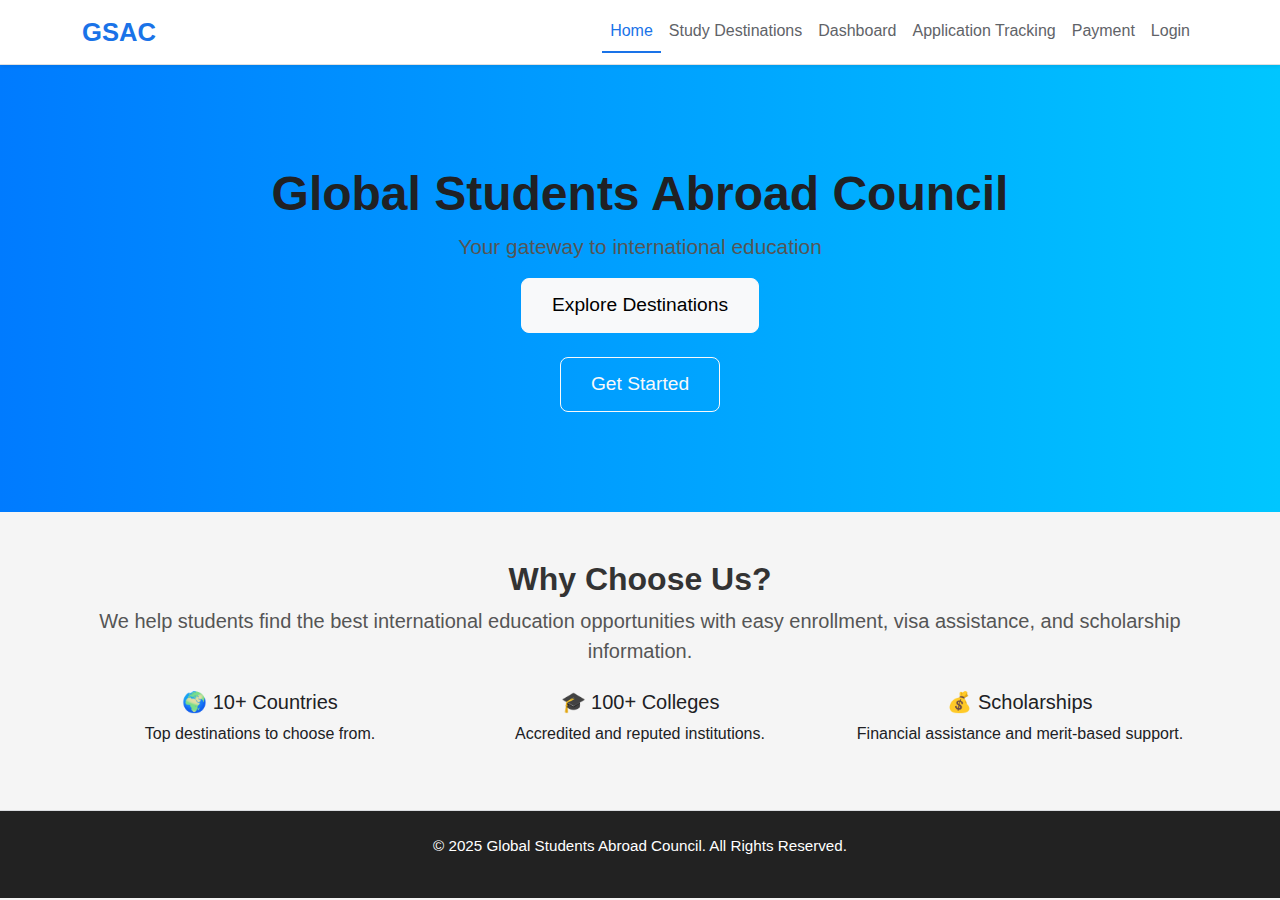
<file: index.html>
<!DOCTYPE html>
<html lang="en" style="scroll-behavior: smooth;">
<head>
    <meta charset="UTF-8">
    <meta name="viewport" content="width=device-width, initial-scale=1.0">
    <title>Home | GSAC</title>
    <link href="https://cdn.jsdelivr.net/npm/bootstrap@5.3.0/dist/css/bootstrap.min.css" rel="stylesheet">
    <link href="https://fonts.googleapis.com/css2?family=Roboto:wght@400;500;700&display=swap" rel="stylesheet" />

  <link href="https://cdn.jsdelivr.net/npm/bootstrap@5.3.0/dist/css/bootstrap.min.css" rel="stylesheet" />

  <link rel="stylesheet" href="styles.css" />
    <link rel="stylesheet" href="styles.css">
    <style>
        body {
            font-family: 'Segoe UI', sans-serif;
        }

        .hero {
            background: linear-gradient(to right, #007bff, #00c6ff);
            color: white;
            padding: 100px 20px;
        }

        .hero h1 {
            font-weight: 700;
            font-size: 3rem;
        }

        .hero p {
            font-size: 1.3rem;
        }

        .section-title {
            font-weight: 600;
            color: #333;
        }

        .lead {
            color: #555;
        }

        .btn-lg {
            padding: 12px 30px;
            font-size: 1.2rem;
        }

        footer {
            background: #222;
        }
    </style>
</head>
<body>

    <!-- Navbar -->
    <nav class="navbar navbar-expand-lg navbar-dark bg-primary sticky-top shadow-sm">
        <div class="container">
            <a class="navbar-brand fw-bold" href="index.html">GSAC</a>
            <button class="navbar-toggler" type="button" data-bs-toggle="collapse" data-bs-target="#navbarNav">
                <span class="navbar-toggler-icon"></span>
            </button>
            <div class="collapse navbar-collapse" id="navbarNav">
                <ul class="navbar-nav ms-auto">
                    <li class="nav-item"><a class="nav-link active" href="index.html">Home</a></li>
                    <li class="nav-item"><a class="nav-link" href="destination.html">Study Destinations</a></li>
                    <li class="nav-item"><a class="nav-link" href="dashboard.html">Dashboard</a></li>
                    <li class="nav-item"><a class="nav-link" href="tracking.html">Application Tracking</a></li>
                    <li class="nav-item"><a class="nav-link" href="payment.html">Payment</a></li>
                    <li class="nav-item"><a class="nav-link" href="login.html">Login</a></li>
                </ul>
            </div>
        </div>
    </nav>

    <!-- Hero Section -->
    <header class="hero text-center">
        <div class="container">
            <h1 class="display-4">Global Students Abroad Council</h1>
            <p class="lead">Your gateway to international education</p>
            <a href="destination.html" class="btn btn-light btn-lg">Explore Destinations</a>
            <br><br>
            <a href="student_details.html" class="btn btn-outline-light btn-lg">Get Started</a>
        </div>
    </header>

    <!-- Why Choose Us -->
    <section class="container mt-5 text-center">
        <h2 class="section-title">Why Choose Us?</h2>
        <p class="lead">We help students find the best international education opportunities with easy enrollment, visa assistance, and scholarship information.</p>
        <div class="row mt-4">
            <div class="col-md-4">
                <h5>🌍 10+ Countries</h5>
                <p>Top destinations to choose from.</p>
            </div>
            <div class="col-md-4">
                <h5>🎓 100+ Colleges</h5>
                <p>Accredited and reputed institutions.</p>
            </div>
            <div class="col-md-4">
                <h5>💰 Scholarships</h5>
                <p>Financial assistance and merit-based support.</p>
            </div>
        </div>
    </section>

    <!-- Footer -->
    <footer class="text-white text-center py-4 mt-5">
        <p>&copy; 2025 Global Students Abroad Council. All Rights Reserved.</p>
    </footer>

    <!-- Bootstrap Script -->
    <script src="https://cdn.jsdelivr.net/npm/bootstrap@5.3.0/dist/js/bootstrap.bundle.min.js"></script>

</body>
</html>
</file>
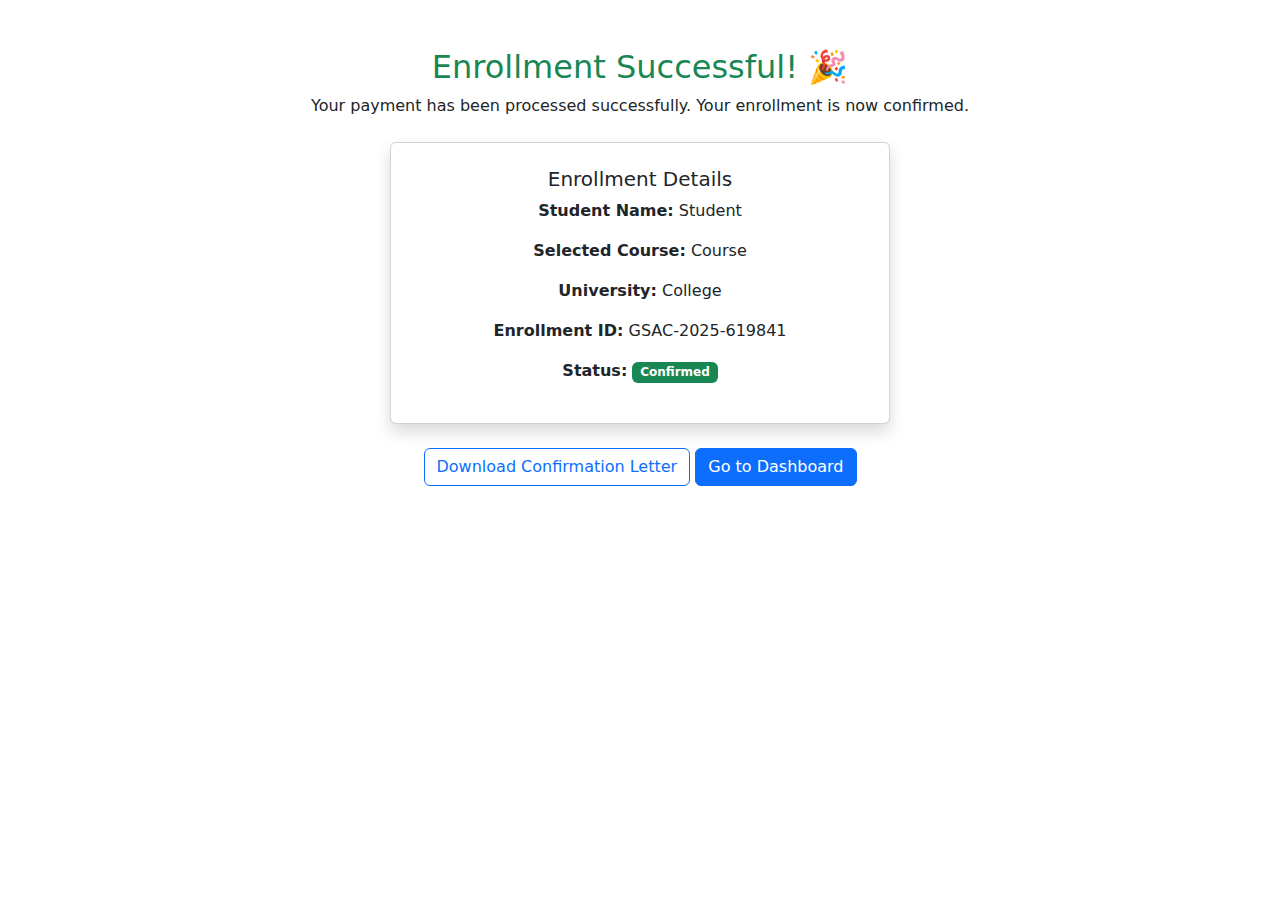
<file: confirmation.html>
<!DOCTYPE html>
<html lang="en">
<head>
    <meta charset="UTF-8">
    <meta name="viewport" content="width=device-width, initial-scale=1.0">
    <title>Enrollment Confirmation | GSAC</title>
    <link href="https://cdn.jsdelivr.net/npm/bootstrap@5.3.0/dist/css/bootstrap.min.css" rel="stylesheet">
    <script>
        // Load data from query parameters or localStorage
        function getQueryParam(param) {
            const urlParams = new URLSearchParams(window.location.search);
            return urlParams.get(param);
        }

        const studentName = localStorage.getItem("studentName") || "Student";
        const selectedCourse = getQueryParam("course") || "Course";
        const selectedCollege = getQueryParam("college") || "College";
        const enrollmentID = "GSAC-2025-" + Math.floor(100000 + Math.random() * 900000);

        // Insert dynamic data into the page
        document.addEventListener("DOMContentLoaded", function () {
            document.getElementById("studentName").innerText = studentName;
            document.getElementById("course").innerText = selectedCourse;
            document.getElementById("college").innerText = selectedCollege;
            document.getElementById("enrollmentId").innerText = enrollmentID;
        });

        function downloadPDF() {
            const studentData = {
                student_name: studentName,
                course: selectedCourse,
                university: selectedCollege,
                enrollment_id: enrollmentID
            };

            fetch("/download_confirmation", {
                method: "POST",
                headers: { "Content-Type": "application/json" },
                body: JSON.stringify(studentData)
            })
            .then(response => response.blob())
            .then(blob => {
                const link = document.createElement("a");
                link.href = URL.createObjectURL(blob);
                link.download = "Enrollment_Confirmation.pdf";
                link.click();
            })
            .catch(error => console.error("Error:", error));
        }
    </script>
</head>
<body>
    <div class="container text-center mt-5">
        <h2 class="text-success">Enrollment Successful! 🎉</h2>
        <p>Your payment has been processed successfully. Your enrollment is now confirmed.</p>

        <div class="card mx-auto shadow p-4 mt-4" style="max-width: 500px;">
            <h5>Enrollment Details</h5>
            <p><strong>Student Name:</strong> <span id="studentName"></span></p>
            <p><strong>Selected Course:</strong> <span id="course"></span></p>
            <p><strong>University:</strong> <span id="college"></span></p>
            <p><strong>Enrollment ID:</strong> <span id="enrollmentId"></span></p>
            <p><strong>Status:</strong> <span class="badge bg-success">Confirmed</span></p>
        </div>

        <div class="mt-4">
            <button onclick="downloadPDF()" class="btn btn-outline-primary">Download Confirmation Letter</button>
            <a href="dashboard.html" class="btn btn-primary">Go to Dashboard</a>
        </div>
    </div>
</body>
</html>
</file>
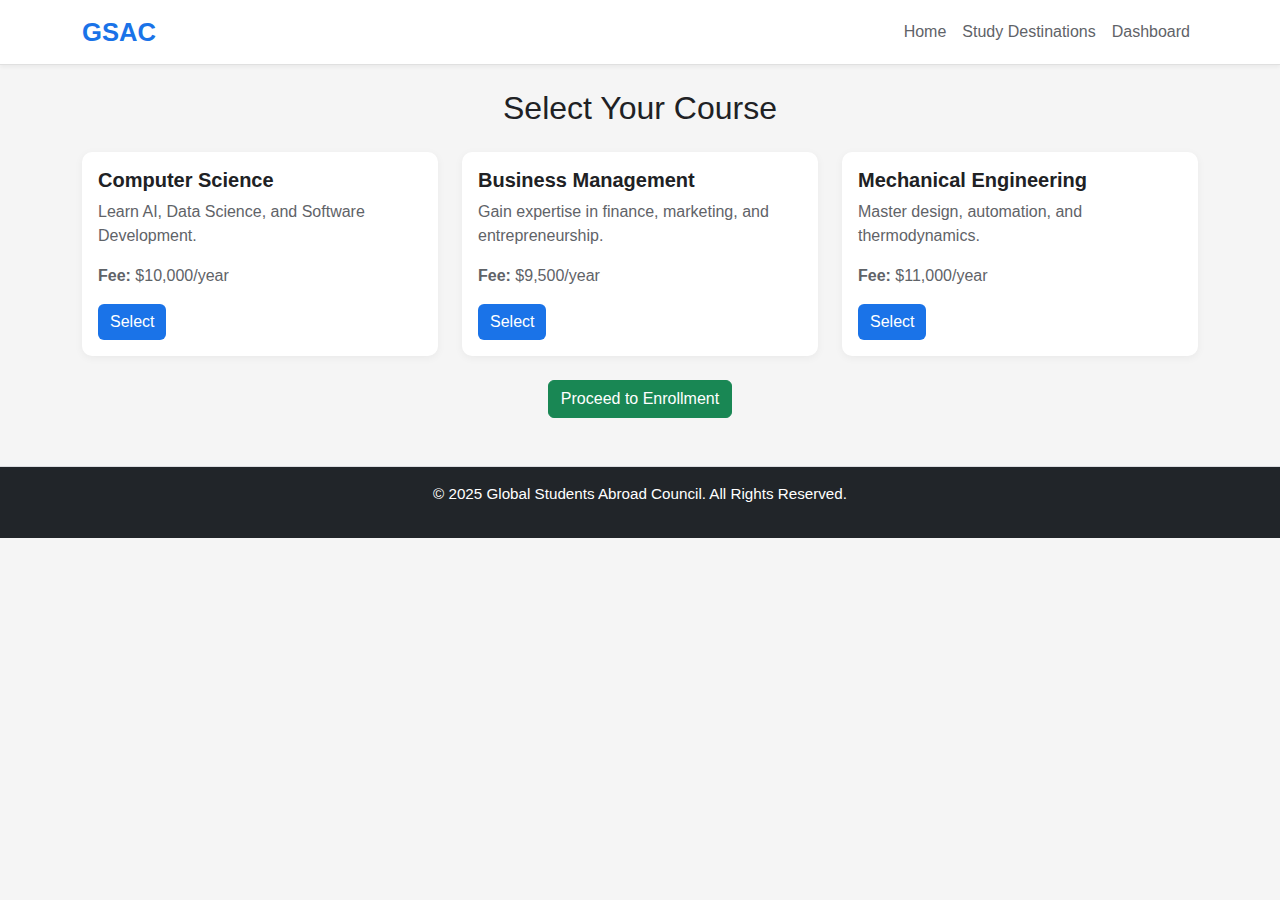
<file: course_selection.html>
<!DOCTYPE html>
<html lang="en">
<head>
    <meta charset="UTF-8">
    <meta name="viewport" content="width=device-width, initial-scale=1.0">
    <title>Course Selection | GSAC</title>
    <link href="https://cdn.jsdelivr.net/npm/bootstrap@5.3.0/dist/css/bootstrap.min.css" rel="stylesheet">
    <link rel="stylesheet" href="styles.css">
</head>
<body>
    <nav class="navbar navbar-expand-lg navbar-dark bg-primary">
        <div class="container">
            <a class="navbar-brand" href="index.html">GSAC</a>
            <button class="navbar-toggler" type="button" data-bs-toggle="collapse" data-bs-target="#navbarNav">
                <span class="navbar-toggler-icon"></span>
            </button>
            <div class="collapse navbar-collapse" id="navbarNav">
                <ul class="navbar-nav ms-auto">
                    <li class="nav-item"><a class="nav-link" href="index.html">Home</a></li>
                    <li class="nav-item"><a class="nav-link" href="destination.html">Study Destinations</a></li>
                    <li class="nav-item"><a class="nav-link" href="dashboard.html">Dashboard</a></li>
                </ul>
            </div>
        </div>
    </nav>

    <div class="container mt-4">
        <h5 id="welcomeMsg" class="text-end text-muted"></h5>
    </div>

    <div class="container mt-3">
        <h2 class="text-center">Select Your Course</h2>
        <div class="row mt-4">
            <div class="col-md-4">
                <div class="card">
                    <div class="card-body">
                        <h5 class="card-title">Computer Science</h5>
                        <p class="card-text">Learn AI, Data Science, and Software Development.</p>
                        <p><strong>Fee:</strong> $10,000/year</p>
                        <button class="btn btn-primary select-course" data-course="Computer Science">Select</button>
                    </div>
                </div>
            </div>
            <div class="col-md-4">
                <div class="card">
                    <div class="card-body">
                        <h5 class="card-title">Business Management</h5>
                        <p class="card-text">Gain expertise in finance, marketing, and entrepreneurship.</p>
                        <p><strong>Fee:</strong> $9,500/year</p>
                        <button class="btn btn-primary select-course" data-course="Business Management">Select</button>
                    </div>
                </div>
            </div>
            <div class="col-md-4">
                <div class="card">
                    <div class="card-body">
                        <h5 class="card-title">Mechanical Engineering</h5>
                        <p class="card-text">Master design, automation, and thermodynamics.</p>
                        <p><strong>Fee:</strong> $11,000/year</p>
                        <button class="btn btn-primary select-course" data-course="Mechanical Engineering">Select</button>
                    </div>
                </div>
            </div>
        </div>

        <div class="text-center mt-4">
            <a href="enrollment.html" class="btn btn-success">Proceed to Enrollment</a>
        </div>
    </div>

    <footer class="bg-dark text-white text-center py-3 mt-5">
        <p>&copy; 2025 Global Students Abroad Council. All Rights Reserved.</p>
    </footer>

    <script>
        // Show student name
        const studentName = localStorage.getItem("studentName");
        if (studentName) {
            document.getElementById("welcomeMsg").innerText = "Welcome, " + studentName + "!";
        }

        // Course selection handler
        document.querySelectorAll(".select-course").forEach(button => {
            button.addEventListener("click", function () {
                const selectedCourse = this.getAttribute("data-course");
                localStorage.setItem("selectedCourse", selectedCourse);
                alert("You have selected: " + selectedCourse);
            });
        });
    </script>

    <script src="https://cdn.jsdelivr.net/npm/bootstrap@5.3.0/dist/js/bootstrap.bundle.min.js"></script>
</body>
</html>
</file>
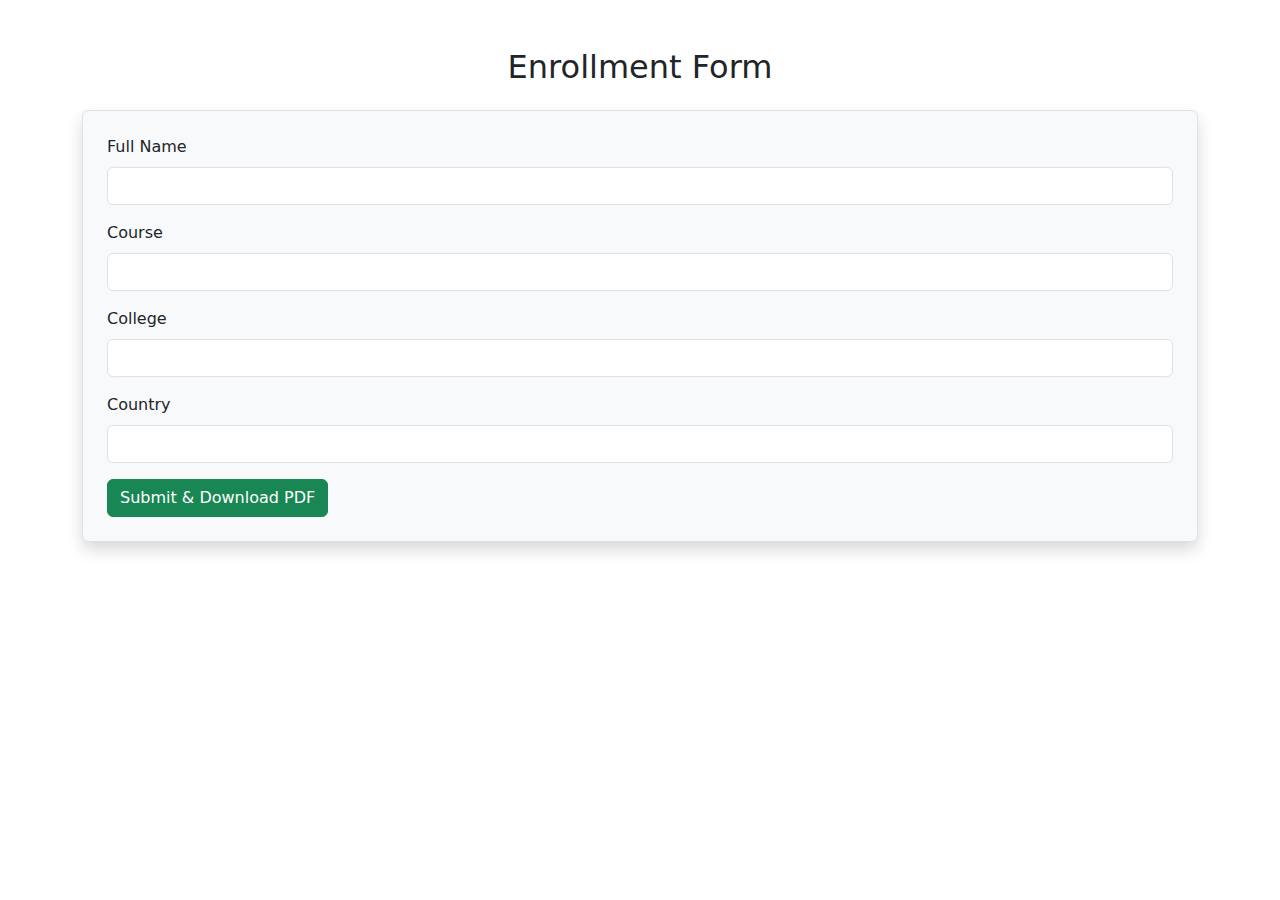
<file: enroll.html>
<!DOCTYPE html>
<html lang="en">
<head>
  <meta charset="UTF-8">
  <title>Enroll | GSAC</title>
  <link href="https://cdn.jsdelivr.net/npm/bootstrap@5.3.0/dist/css/bootstrap.min.css" rel="stylesheet">
</head>
<body>
  <div class="container mt-5">
    <h2 class="text-center mb-4">Enrollment Form</h2>
    <form id="enrollForm" class="p-4 border shadow rounded bg-light">
      <div class="mb-3">
        <label for="name" class="form-label">Full Name</label>
        <input type="text" class="form-control" name="name" required>
      </div>
      <div class="mb-3">
        <label for="course" class="form-label">Course</label>
        <input type="text" class="form-control" name="course" required>
      </div>
      <div class="mb-3">
        <label for="college" class="form-label">College</label>
        <input type="text" class="form-control" name="college" required>
      </div>
      <div class="mb-3">
        <label for="country" class="form-label">Country</label>
        <input type="text" class="form-control" name="country" required>
      </div>
      <button type="submit" class="btn btn-success">Submit & Download PDF</button>
    </form>
  </div>

  <script>
    document.getElementById("enrollForm").addEventListener("submit", function (e) {
      e.preventDefault();
      const formData = new FormData(this);

      fetch("http://localhost:5000/enroll", {
        method: "POST",
        headers: { "Content-Type": "application/json" },
        body: JSON.stringify({
          name: formData.get("name"),
          course: formData.get("course"),
          college: formData.get("college"),
          country: formData.get("country")
        })
      })
      .then(res => {
        if (!res.ok) throw new Error("Failed to enroll");
        return res.blob();
      })
      .then(blob => {
        const url = window.URL.createObjectURL(blob);
        const a = document.createElement("a");
        a.href = url;
        a.download = "Enrollment_Confirmation.pdf";
        document.body.appendChild(a);
        a.click();
        a.remove();
      })
      .catch(err => {
        alert("Something went wrong. Please try again.");
        console.error(err);
      });
    });
  </script>
</body>
</html>
</file>
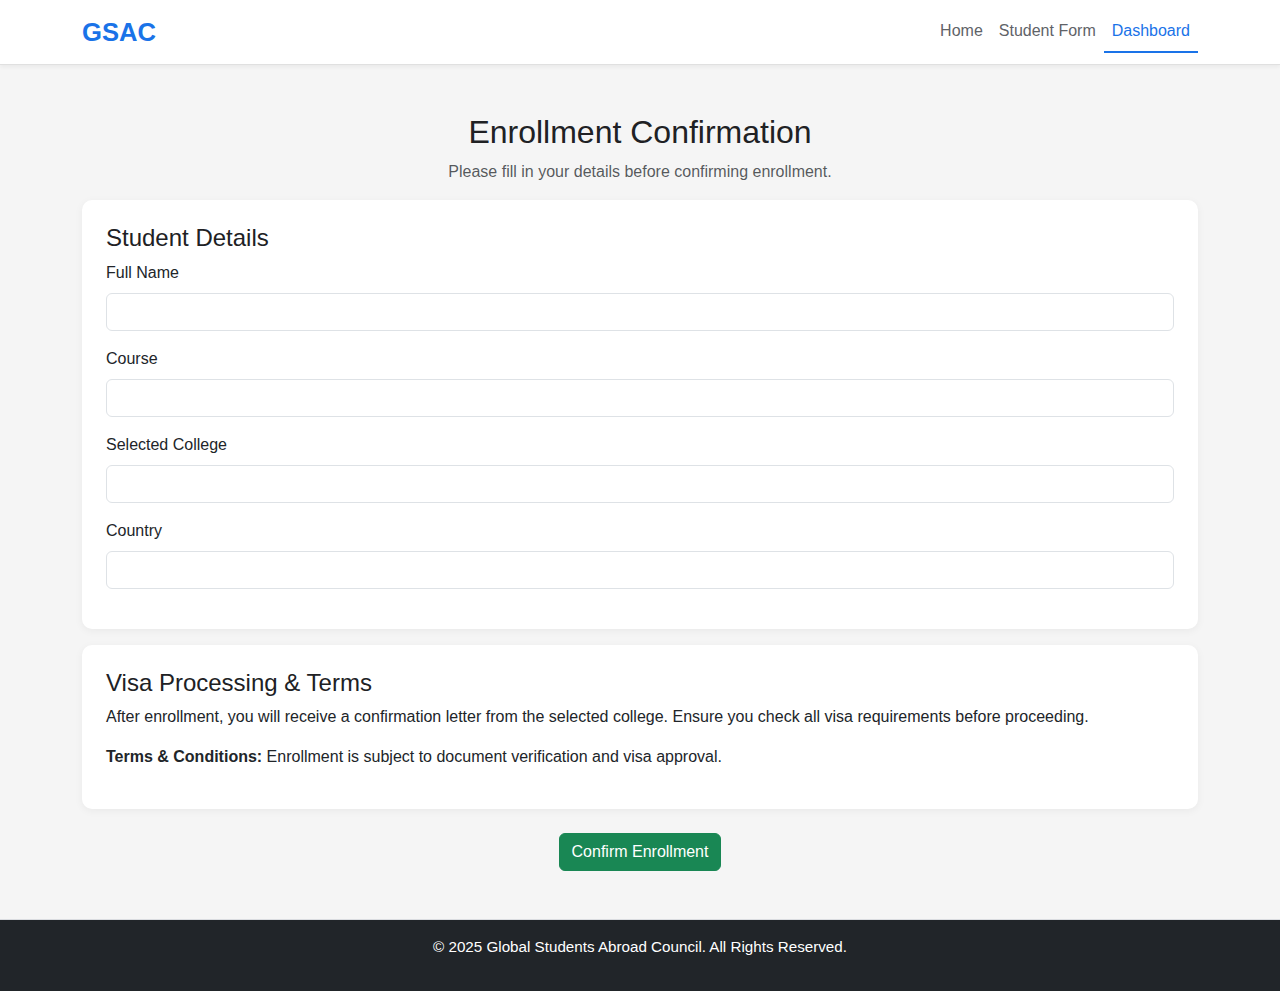
<file: enrollment.html>
<!DOCTYPE html>
<html lang="en">
<head>
  <meta charset="UTF-8" />
  <meta name="viewport" content="width=device-width, initial-scale=1.0"/>
  <title>Enrollment | GSAC</title>
  <link href="https://cdn.jsdelivr.net/npm/bootstrap@5.3.0/dist/css/bootstrap.min.css" rel="stylesheet"/>
  <link rel="stylesheet" href="styles.css"/>
</head>
<body>
  <!-- Navbar -->
  <nav class="navbar navbar-expand-lg navbar-dark bg-primary">
    <div class="container">
      <a class="navbar-brand" href="index.html">GSAC</a>
      <button class="navbar-toggler" type="button" data-bs-toggle="collapse" data-bs-target="#navbarNav">
        <span class="navbar-toggler-icon"></span>
      </button>
      <div class="collapse navbar-collapse" id="navbarNav">
        <ul class="navbar-nav ms-auto">
          <li class="nav-item"><a class="nav-link" href="index.html">Home</a></li>
          <li class="nav-item"><a class="nav-link" href="student_details.html">Student Form</a></li>
          <li class="nav-item"><a class="nav-link active" href="dashboard.html">Dashboard</a></li>
        </ul>
      </div>
    </div>
  </nav>

  <!-- Enrollment Form -->
  <div class="container mt-5">
    <h2 class="text-center">Enrollment Confirmation</h2>
    <p class="text-center text-muted">Please fill in your details before confirming enrollment.</p>

    <form id="enrollmentForm">
      <div class="card p-4">
        <h4>Student Details</h4>
        <div class="mb-3">
          <label for="name" class="form-label">Full Name</label>
          <input type="text" class="form-control" id="name" required>
        </div>
        <div class="mb-3">
          <label for="course" class="form-label">Course</label>
          <input type="text" class="form-control" id="course" required>
        </div>
        <div class="mb-3">
          <label for="college" class="form-label">Selected College</label>
          <input type="text" class="form-control" id="college" required>
        </div>
        <div class="mb-3">
          <label for="country" class="form-label">Country</label>
          <input type="text" class="form-control" id="country" required>
        </div>
      </div>

      <div class="card p-4 mt-3">
        <h4>Visa Processing & Terms</h4>
        <p>After enrollment, you will receive a confirmation letter from the selected college. Ensure you check all visa requirements before proceeding.</p>
        <p><strong>Terms & Conditions:</strong> Enrollment is subject to document verification and visa approval.</p>
      </div>

      <div class="text-center mt-4">
        <button type="submit" class="btn btn-success">Confirm Enrollment</button>
      </div>
    </form>
  </div>

  <!-- Footer -->
  <footer class="bg-dark text-white text-center py-3 mt-5">
    <p>&copy; 2025 Global Students Abroad Council. All Rights Reserved.</p>
  </footer>

  <!-- Bootstrap JS -->
  <script src="https://cdn.jsdelivr.net/npm/bootstrap@5.3.0/dist/js/bootstrap.bundle.min.js"></script>

  <!-- Prefill Fields and Submit Handler -->
  <script>
    // Prefill from localStorage if available
    window.onload = function () {
      const course = localStorage.getItem("selectedCourse");
      const college = localStorage.getItem("selectedCollege");
      const country = localStorage.getItem("selectedCountry");

      if (course) document.getElementById("course").value = course;
      if (college) document.getElementById("college").value = college;
      if (country) document.getElementById("country").value = country;
    };

    // Handle enrollment form submission
    document.getElementById("enrollmentForm").addEventListener("submit", function(event) {
      event.preventDefault();

      const formData = {
        name: document.getElementById("name").value.trim(),
        course: document.getElementById("course").value.trim(),
        college: document.getElementById("college").value.trim(),
        country: document.getElementById("country").value.trim()
      };

      // Optional: check if any field is empty
      for (let key in formData) {
        if (!formData[key]) {
          alert("Please fill all fields before submitting.");
          return;
        }
      }

      console.log("Sending data:", formData);

      fetch("http://127.0.0.1:5000/enroll", {
        method: "POST",
        headers: { "Content-Type": "application/json" },
        body: JSON.stringify(formData)
      })
      .then(response => response.json())
      .then(data => {
        console.log("Response:", data);
        alert(data.message);
        if (data.success) {
          window.location.href = "dashboard.html";
        }
      })
      .catch(error => {
        console.error("Fetch Error:", error);
        alert("Enrollment failed. Please try again.");
      });
    });
  </script>
</body>
</html>
</file>
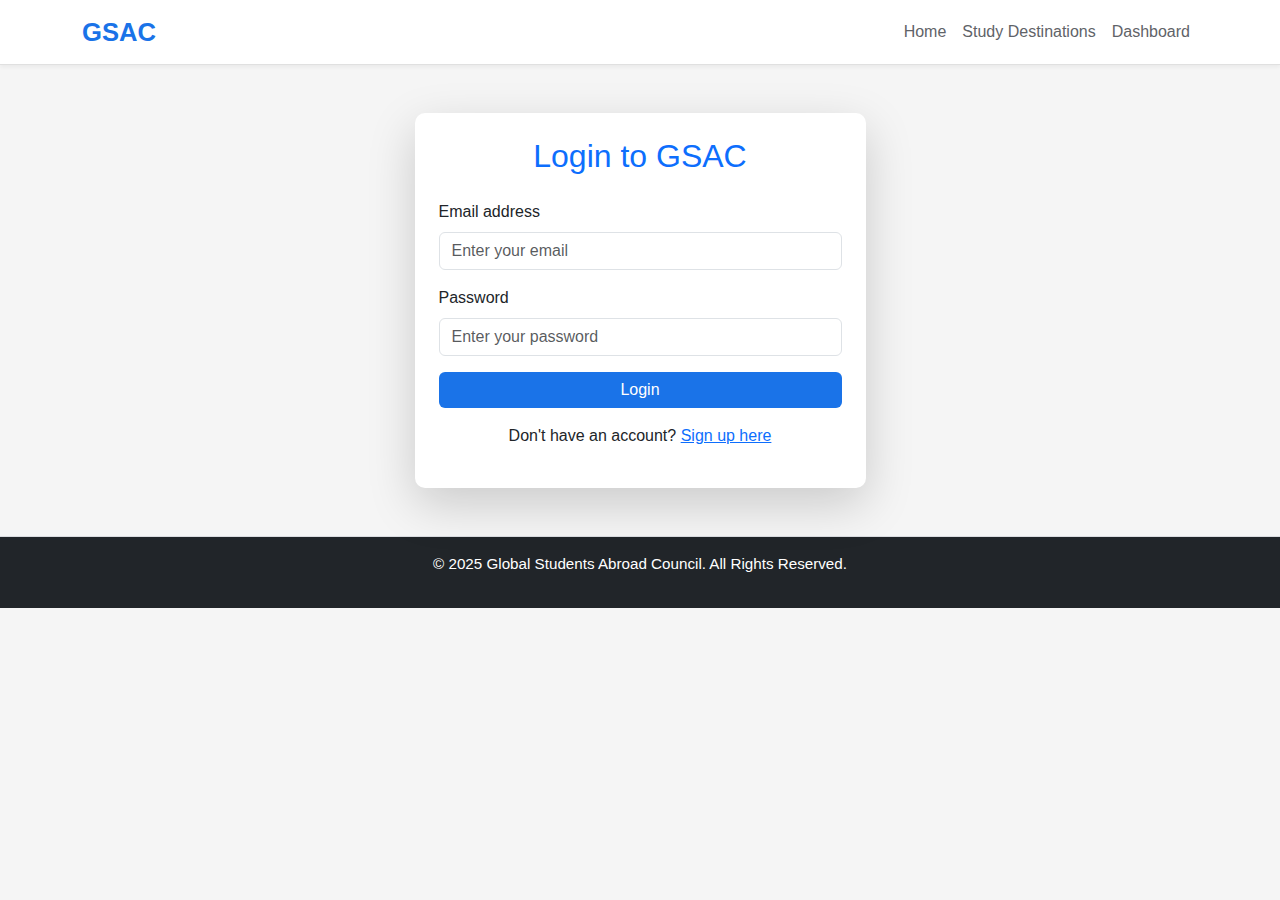
<file: login.html>
<!DOCTYPE html>
<html lang="en">
<head>
    <meta charset="UTF-8">
    <meta name="viewport" content="width=device-width, initial-scale=1.0">
    <title>Login | GSAC</title>
    <link href="https://cdn.jsdelivr.net/npm/bootstrap@5.3.0/dist/css/bootstrap.min.css" rel="stylesheet">
    <link rel="stylesheet" href="styles.css">
</head>
<body>
    <!-- Navigation Bar -->
    <nav class="navbar navbar-expand-lg navbar-dark bg-primary">
        <div class="container">
            <a class="navbar-brand" href="index.html">GSAC</a>
            <button class="navbar-toggler" type="button" data-bs-toggle="collapse" data-bs-target="#navbarNav">
                <span class="navbar-toggler-icon"></span>
            </button>
            <div class="collapse navbar-collapse" id="navbarNav">
                <ul class="navbar-nav ms-auto">
                    <li class="nav-item"><a class="nav-link" href="index.html">Home</a></li>
                    <li class="nav-item"><a class="nav-link" href="destination.html">Study Destinations</a></li>
                    <li class="nav-item"><a class="nav-link" href="dashboard.html">Dashboard</a></li>
                </ul>
            </div>
        </div>
    </nav>
    
    <!-- Login Form Section -->
    <div class="container mt-5">
        <div class="row justify-content-center">
            <div class="col-md-6 col-lg-5">
                <div class="card shadow-lg border-0 p-4">
                    <h2 class="text-center text-primary mb-4">Login to GSAC</h2>
                    <form id="loginForm">
                        <div class="mb-3">
                            <label for="email" class="form-label">Email address</label>
                            <input type="email" class="form-control" id="email" required placeholder="Enter your email">
                        </div>
                        <div class="mb-3">
                            <label for="password" class="form-label">Password</label>
                            <input type="password" class="form-control" id="password" required placeholder="Enter your password">
                        </div>
                        <button type="submit" class="btn btn-primary w-100">Login</button>
                    </form>
                    <p class="text-center mt-3">Don't have an account? <a href="signup.html">Sign up here</a></p>
                </div>
            </div>
        </div>
    </div>
    
    <!-- Footer -->
    <footer class="bg-dark text-white text-center py-3 mt-5">
        <p>&copy; 2025 Global Students Abroad Council. All Rights Reserved.</p>
    </footer>

    <script src="https://cdn.jsdelivr.net/npm/bootstrap@5.3.0/dist/js/bootstrap.bundle.min.js"></script>

    <!-- JS to redirect after login -->
    <script>
        document.getElementById("loginForm").addEventListener("submit", function(event) {
            event.preventDefault();
            // You can add form validation or backend API here later
            window.location.href = "dashboard.html";
        });
    </script>
</body>
</html>
</file>
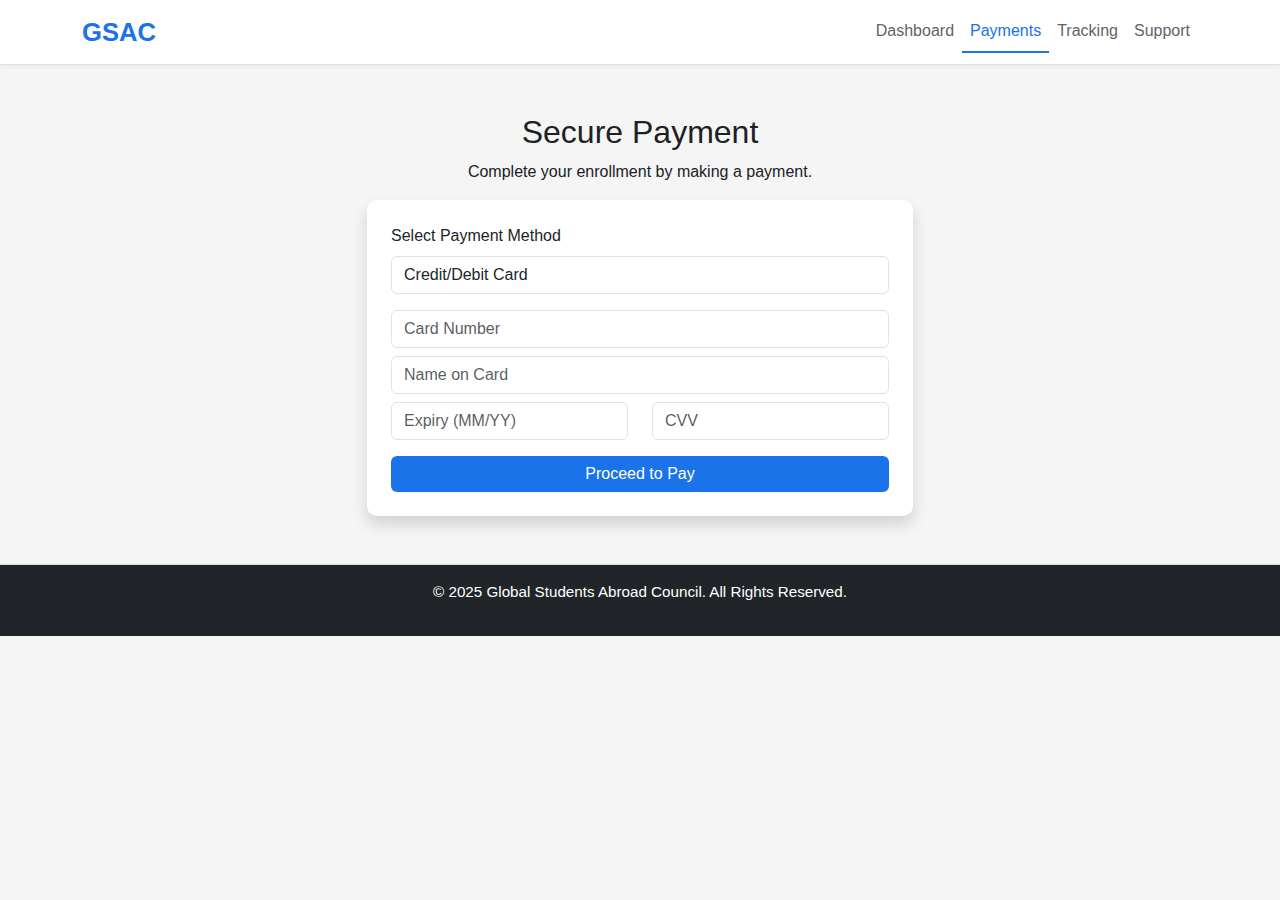
<file: payment.html>
<!DOCTYPE html>
<html lang="en">
<head>
    <meta charset="UTF-8">
    <meta name="viewport" content="width=device-width, initial-scale=1.0">
    <title>Payment | GSAC</title>
    <link href="https://cdn.jsdelivr.net/npm/bootstrap@5.3.0/dist/css/bootstrap.min.css" rel="stylesheet">
    <link rel="stylesheet" href="styles.css?v=1.0">
    <style>
        .payment-option { display: none; }
        .payment-option.active { display: block; }
    </style>
</head>
<body>
    <!-- Navbar -->
    <nav class="navbar navbar-expand-lg navbar-dark bg-primary">
        <div class="container">
            <a class="navbar-brand" href="index.html">GSAC</a>
            <button class="navbar-toggler" type="button" data-bs-toggle="collapse" data-bs-target="#navbarNav">
                <span class="navbar-toggler-icon"></span>
            </button>
            <div class="collapse navbar-collapse" id="navbarNav">
                <ul class="navbar-nav ms-auto">
                    <li class="nav-item"><a class="nav-link" href="dashboard.html">Dashboard</a></li>
                    <li class="nav-item"><a class="nav-link active" href="payment.html">Payments</a></li>
                    <li class="nav-item"><a class="nav-link" href="tracking.html">Tracking</a></li>
                    <li class="nav-item"><a class="nav-link" href="support.html">Support</a></li>
                </ul>
            </div>
        </div>
    </nav>

    <!-- Payment Section -->
    <div class="container mt-5">
        <h2 class="text-center">Secure Payment</h2>
        <p class="text-center">Complete your enrollment by making a payment.</p>

        <div class="row justify-content-center">
            <div class="col-md-6">
                <div class="card shadow p-4">
                    <form id="payment-form">
                        <div class="mb-3">
                            <label for="payment-method" class="form-label">Select Payment Method</label>
                            <select class="form-control" id="payment-method" required>
                                <option value="credit-card">Credit/Debit Card</option>
                                <option value="upi">UPI</option>
                                <option value="paypal">PayPal</option>
                            </select>
                        </div>

                        <!-- Card Payment Fields -->
                        <div id="credit-card-payment" class="payment-option active">
                            <input type="text" class="form-control mb-2" placeholder="Card Number" required>
                            <input type="text" class="form-control mb-2" placeholder="Name on Card" required>
                            <div class="row">
                                <div class="col-md-6">
                                    <input type="text" class="form-control mb-2" placeholder="Expiry (MM/YY)" required>
                                </div>
                                <div class="col-md-6">
                                    <input type="text" class="form-control mb-2" placeholder="CVV" required>
                                </div>
                            </div>
                        </div>

                        <!-- UPI Payment Fields -->
                        <div id="upi-payment" class="payment-option">
                            <input type="text" class="form-control mb-2" placeholder="Enter UPI ID (e.g. abc@upi)" required>
                        </div>

                        <!-- PayPal Payment Fields -->
                        <div id="paypal-payment" class="payment-option text-center">
                            <p>Click below to proceed with PayPal.</p>
                            <button type="button" class="btn btn-warning w-100 mb-3" onclick="confirmPayment()">Pay with PayPal</button>
                        </div>

                        <button type="submit" class="btn btn-primary w-100 mt-2">Proceed to Pay</button>
                    </form>
                </div>
            </div>
        </div>
    </div>

    <!-- Footer -->
    <footer class="bg-dark text-white text-center py-3 mt-5">
        <p>&copy; 2025 Global Students Abroad Council. All Rights Reserved.</p>
    </footer>

    <!-- Scripts -->
    <script>
        const methodSelect = document.getElementById('payment-method');
        const options = {
            'credit-card': document.getElementById('credit-card-payment'),
            'upi': document.getElementById('upi-payment'),
            'paypal': document.getElementById('paypal-payment')
        };

        methodSelect.addEventListener('change', () => {
            for (let key in options) {
                options[key].classList.remove('active');
            }
            options[methodSelect.value].classList.add('active');
        });

        document.getElementById('payment-form').addEventListener('submit', function(e) {
            e.preventDefault();
            alert("Payment Successful! Redirecting to confirmation page...");
            window.location.href = "confirmation.html";
        });

        function confirmPayment() {
            alert("Redirecting to PayPal for payment...");
            window.location.href = "confirmation.html";
        }
    </script>

    <script src="https://cdn.jsdelivr.net/npm/bootstrap@5.3.0/dist/js/bootstrap.bundle.min.js"></script>
</body>
</html>
</file>
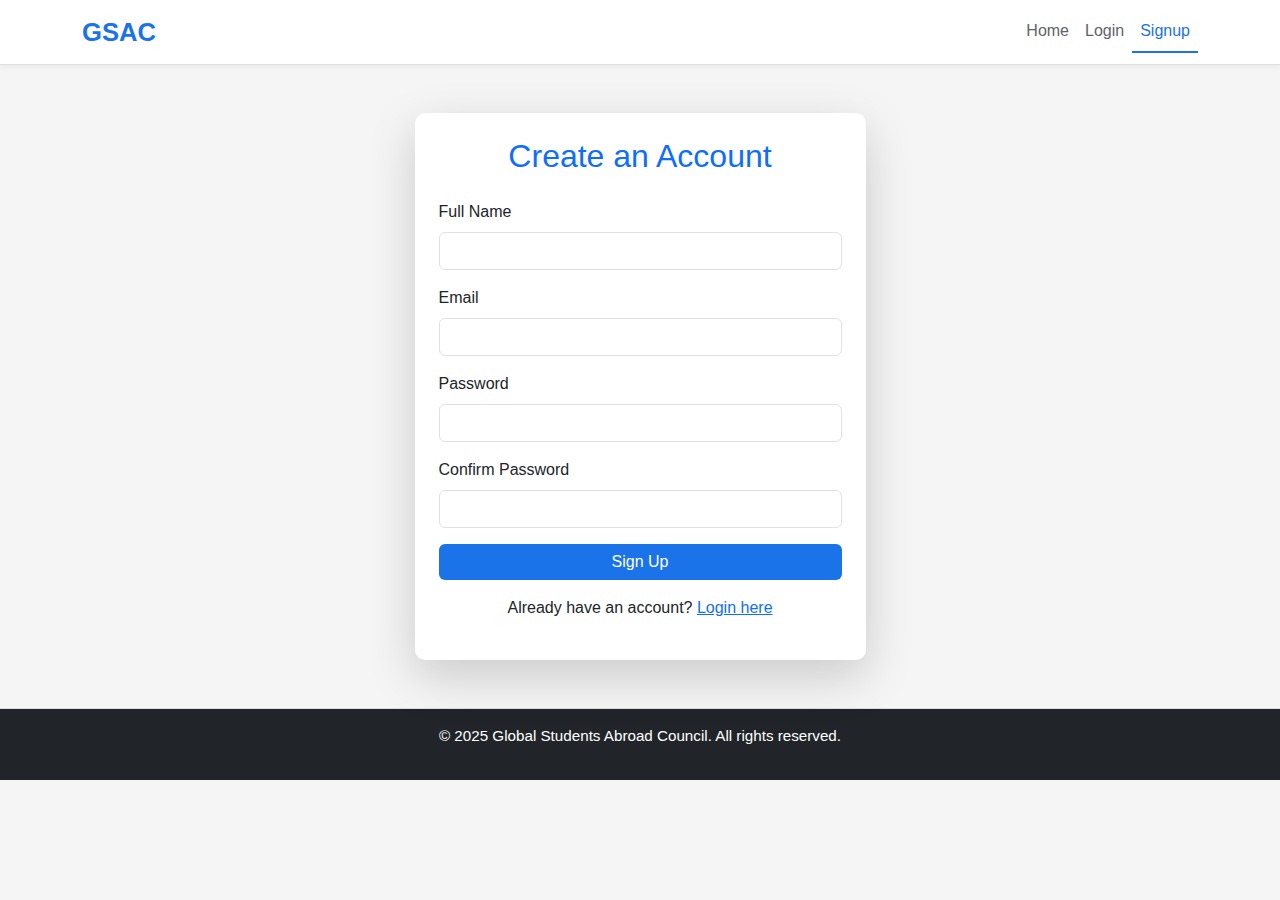
<file: signup.html>
<!DOCTYPE html>
<html lang="en">
<head>
    <meta charset="UTF-8">
    <meta name="viewport" content="width=device-width, initial-scale=1.0">
    <title>Signup | GSAC</title>
    <link href="https://cdn.jsdelivr.net/npm/bootstrap@5.3.0/dist/css/bootstrap.min.css" rel="stylesheet">
    <link rel="stylesheet" href="styles.css?v=1.0">
</head>
<body>
    <!-- Navigation Bar -->
    <nav class="navbar navbar-expand-lg navbar-dark bg-primary">
        <div class="container">
            <a class="navbar-brand" href="index.html">GSAC</a>
            <button class="navbar-toggler" type="button" data-bs-toggle="collapse" data-bs-target="#navbarNav">
                <span class="navbar-toggler-icon"></span>
            </button>
            <div class="collapse navbar-collapse" id="navbarNav">
                <ul class="navbar-nav ms-auto">
                    <li class="nav-item"><a class="nav-link" href="index.html">Home</a></li>
                    <li class="nav-item"><a class="nav-link" href="login.html">Login</a></li>
                    <li class="nav-item"><a class="nav-link active" href="signup.html">Signup</a></li>
                </ul>
            </div>
        </div>
    </nav>
    
    <!-- Signup Form -->
    <div class="container mt-5">
        <div class="row justify-content-center">
            <div class="col-md-6 col-lg-5">
                <div class="card shadow-lg p-4">
                    <h2 class="text-center text-primary mb-4">Create an Account</h2>
                    <form id="signup-form">
                        <div class="mb-3">
                            <label for="name" class="form-label">Full Name</label>
                            <input type="text" id="name" name="name" class="form-control" required>
                        </div>
                        <div class="mb-3">
                            <label for="email" class="form-label">Email</label>
                            <input type="email" id="email" name="email" class="form-control" required>
                        </div>
                        <div class="mb-3">
                            <label for="password" class="form-label">Password</label>
                            <input type="password" id="password" name="password" class="form-control" required>
                        </div>
                        <div class="mb-3">
                            <label for="confirm-password" class="form-label">Confirm Password</label>
                            <input type="password" id="confirm-password" name="confirm-password" class="form-control" required>
                        </div>
                        <div id="error-message" class="text-danger text-center mb-2 d-none">Passwords do not match!</div>
                        <button type="submit" class="btn btn-primary w-100">Sign Up</button>
                    </form>
                    <p class="text-center mt-3">Already have an account? <a href="login.html">Login here</a></p>
                </div>
            </div>
        </div>
    </div>
    
    <!-- Footer -->
    <footer class="bg-dark text-white text-center py-3 mt-5">
        <p>&copy; 2025 Global Students Abroad Council. All rights reserved.</p>
    </footer>

    <script src="https://cdn.jsdelivr.net/npm/bootstrap@5.3.0/dist/js/bootstrap.bundle.min.js"></script>
    <script>
        document.getElementById("signup-form").addEventListener("submit", function(event) {
            event.preventDefault();
            const password = document.getElementById("password").value;
            const confirmPassword = document.getElementById("confirm-password").value;
            const errorMsg = document.getElementById("error-message");

            if (password !== confirmPassword) {
                errorMsg.classList.remove("d-none");
                return;
            }

            errorMsg.classList.add("d-none");
            alert("Signup successful!");
            window.location.href = "dashboard.html";
        });
    </script>
</body>
</html>
</file>
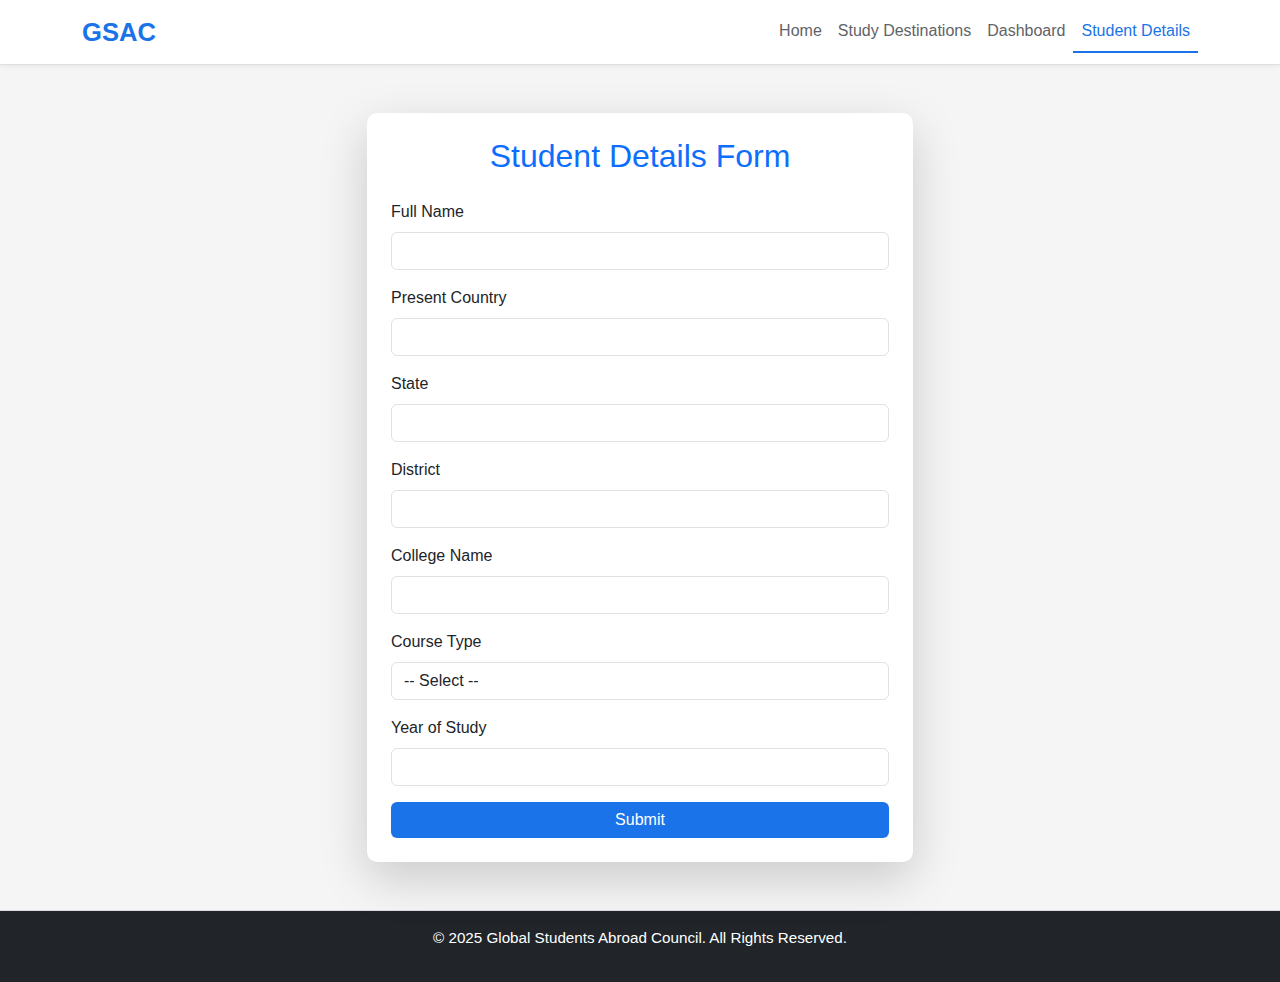
<file: student_details.html>
<!DOCTYPE html>
<html lang="en">
<head>
    <meta charset="UTF-8">
    <meta name="viewport" content="width=device-width, initial-scale=1.0">
    <title>Student Details | GSAC</title>
    <link href="https://cdn.jsdelivr.net/npm/bootstrap@5.3.0/dist/css/bootstrap.min.css" rel="stylesheet">
    <link rel="stylesheet" href="styles.css">
</head>
<body>

    <!-- Navigation Bar -->
    <nav class="navbar navbar-expand-lg navbar-dark bg-primary">
        <div class="container">
            <a class="navbar-brand" href="index.html">GSAC</a>
            <button class="navbar-toggler" type="button" data-bs-toggle="collapse" data-bs-target="#navbarNav">
                <span class="navbar-toggler-icon"></span>
            </button>
            <div class="collapse navbar-collapse" id="navbarNav">
                <ul class="navbar-nav ms-auto">
                    <li class="nav-item"><a class="nav-link" href="index.html">Home</a></li>
                    <li class="nav-item"><a class="nav-link" href="destination.html">Study Destinations</a></li>
                    <li class="nav-item"><a class="nav-link" href="dashboard.html">Dashboard</a></li>
                    <li class="nav-item"><a class="nav-link active" href="student_details.html">Student Details</a></li>
                </ul>
            </div>
        </div>
    </nav>

    <!-- Student Details Form -->
    <div class="container mt-5">
        <div class="row justify-content-center">
            <div class="col-md-6">
                <div class="card shadow-lg p-4">
                    <h2 class="text-center text-primary mb-4">Student Details Form</h2>
                    <form>
                        <div class="mb-3">
                            <label class="form-label">Full Name</label>
                            <input type="text" class="form-control" required>
                        </div>
                        <div class="mb-3">
                            <label class="form-label">Present Country</label>
                            <input type="text" class="form-control" required>
                        </div>
                        <div class="mb-3">
                            <label class="form-label">State</label>
                            <input type="text" class="form-control" required>
                        </div>
                        <div class="mb-3">
                            <label class="form-label">District</label>
                            <input type="text" class="form-control" required>
                        </div>
                        <div class="mb-3">
                            <label class="form-label">College Name</label>
                            <input type="text" class="form-control" required>
                        </div>
                        <div class="mb-3">
                            <label class="form-label">Course Type</label>
                            <select class="form-control" required>
                                <option value="">-- Select --</option>
                                <option>Bachelor's</option>
                                <option>Master's</option>
                                <option>PhD</option>
                            </select>
                        </div>
                        <div class="mb-3">
                            <label class="form-label">Year of Study</label>
                            <input type="number" class="form-control" required min="1">
                        </div>
                        <button type="submit" class="btn btn-primary w-100">Submit</button>
                    </form>
                </div>
            </div>
        </div>
    </div>

    <!-- Footer -->
    <footer class="bg-dark text-white text-center py-3 mt-5">
        <p>&copy; 2025 Global Students Abroad Council. All Rights Reserved.</p>
    </footer>

    <!-- Bootstrap Script -->
    <script src="https://cdn.jsdelivr.net/npm/bootstrap@5.3.0/dist/js/bootstrap.bundle.min.js"></script>

    <!-- Optional Redirect After Submit -->
    <script>
        document.querySelector("form").addEventListener("submit", function(event) {
            event.preventDefault();
            alert("Form submitted successfully!");
            window.location.href = "destination.html"; // Or dashboard.html, as per flow
        });
    </script>
</body>
</html>
</file>
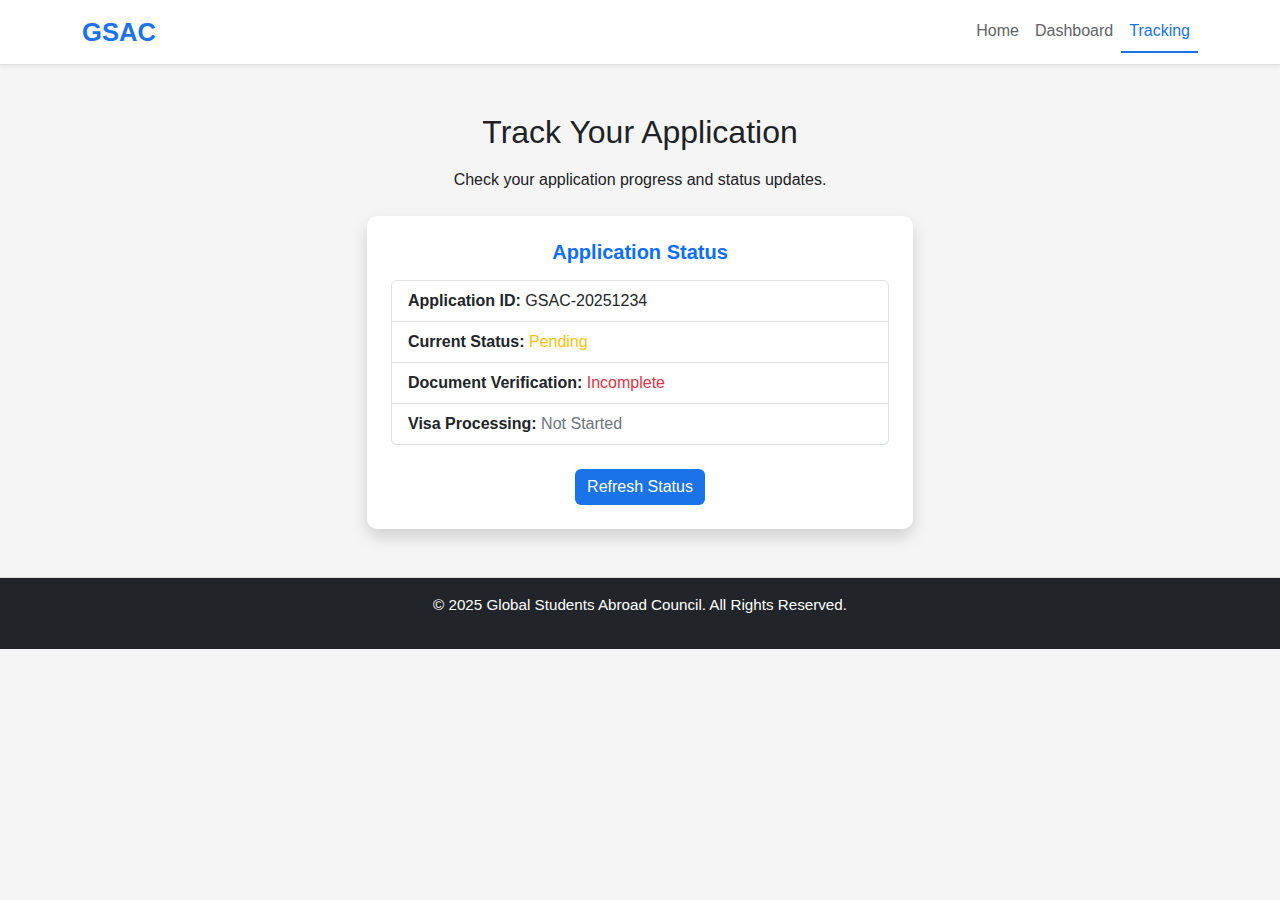
<file: tracking.html>
<!DOCTYPE html>
<html lang="en">
<head>
    <meta charset="UTF-8">
    <meta name="viewport" content="width=device-width, initial-scale=1.0">
    <title>Application Tracking | GSAC</title>
    <link href="https://cdn.jsdelivr.net/npm/bootstrap@5.3.0/dist/css/bootstrap.min.css" rel="stylesheet">
    <link rel="stylesheet" href="styles.css">
</head>
<body>
    <!-- Navigation Bar -->
    <nav class="navbar navbar-expand-lg navbar-dark bg-primary">
        <div class="container">
            <a class="navbar-brand" href="index.html">GSAC</a>
            <button class="navbar-toggler" type="button" data-bs-toggle="collapse" data-bs-target="#navbarNav">
                <span class="navbar-toggler-icon"></span>
            </button>
            <div class="collapse navbar-collapse" id="navbarNav">
                <ul class="navbar-nav ms-auto">
                    <li class="nav-item"><a class="nav-link" href="index.html">Home</a></li>
                    <li class="nav-item"><a class="nav-link" href="dashboard.html">Dashboard</a></li>
                    <li class="nav-item"><a class="nav-link active" href="tracking.html">Tracking</a></li>
                </ul>
            </div>
        </div>
    </nav>

    <!-- Tracking Content -->
    <div class="container mt-5">
        <h2 class="text-center mb-3">Track Your Application</h2>
        <p class="text-center mb-4">Check your application progress and status updates.</p>

        <div class="row justify-content-center">
            <div class="col-md-6">
                <div class="card shadow p-4">
                    <h5 class="text-center text-primary mb-3">Application Status</h5>
                    <ul class="list-group">
                        <li class="list-group-item">
                            <strong>Application ID:</strong> <span id="application-id">GSAC-20251234</span>
                        </li>
                        <li class="list-group-item">
                            <strong>Current Status:</strong> <span id="status" class="text-warning">Pending</span>
                        </li>
                        <li class="list-group-item">
                            <strong>Document Verification:</strong> <span id="verification" class="text-danger">Incomplete</span>
                        </li>
                        <li class="list-group-item">
                            <strong>Visa Processing:</strong> <span id="visa-status" class="text-secondary">Not Started</span>
                        </li>
                    </ul>

                    <div class="text-center mt-4">
                        <button class="btn btn-primary" onclick="updateStatus()">Refresh Status</button>
                    </div>
                </div>
            </div>
        </div>
    </div>

    <!-- Footer -->
    <footer class="bg-dark text-white text-center py-3 mt-5">
        <p>&copy; 2025 Global Students Abroad Council. All Rights Reserved.</p>
    </footer>

    <!-- JavaScript -->
    <script>
        function updateStatus() {
            const statuses = ["Pending", "Under Review", "Approved", "Rejected"];
            const verificationStatuses = ["Incomplete", "In Progress", "Completed"];
            const visaStatuses = ["Not Started", "Processing", "Approved"];

            document.getElementById("status").innerText = statuses[Math.floor(Math.random() * statuses.length)];
            document.getElementById("verification").innerText = verificationStatuses[Math.floor(Math.random() * verificationStatuses.length)];
            document.getElementById("visa-status").innerText = visaStatuses[Math.floor(Math.random() * visaStatuses.length)];
        }
    </script>

    <script src="https://cdn.jsdelivr.net/npm/bootstrap@5.3.0/dist/js/bootstrap.bundle.min.js"></script>
</body>
</html>
</file>
<file: styles.css>
/* Global Reset & Font */
body {
    font-family: 'Google Sans', 'Roboto', Arial, sans-serif;
    background-color: #f5f5f5;
    color: #202124;
    margin: 0;
    padding: 0;
}

/* Headings */
h1, h2, h3, h4, h5 {
    font-weight: 500;
    color: #202124;
}

/* Navbar */
.navbar {
    background-color: #ffffff !important;
    border-bottom: 1px solid #e0e0e0;
    box-shadow: 0 2px 4px rgba(0, 0, 0, 0.05);
}

.navbar-brand {
    color: #1a73e8 !important;
    font-weight: 600;
    font-size: 1.6rem;
}

.navbar-nav .nav-link {
    color: #5f6368 !important;
    font-weight: 500;
}

.navbar-nav .nav-link.active,
.navbar-nav .nav-link:hover {
    color: #1a73e8 !important;
    border-bottom: 2px solid #1a73e8;
}

/* Buttons */
.btn-primary {
    background-color: #1a73e8;
    border: none;
    transition: background-color 0.2s ease;
}

.btn-primary:hover {
    background-color: #1558b0;
}

.btn-outline-primary {
    border-color: #1a73e8;
    color: #1a73e8;
}

.btn-outline-primary:hover {
    background-color: #e8f0fe;
}

/* Cards */
.card {
    border: none;
    border-radius: 10px;
    box-shadow: 0 2px 8px rgba(0,0,0,0.05);
    background-color: #fff;
}

.card h5 {
    font-weight: 600;
    color: #202124;
}

.card-body p {
    color: #5f6368;
}

/* Footer */
footer {
    background-color: #f1f3f4;
    color: #5f6368;
    padding: 20px 0;
    font-size: 0.95rem;
    text-align: center;
    border-top: 1px solid #dadce0;
    margin-top: 40px;
}

/* Custom spacing */
.mt-5 {
    margin-top: 3rem !important;
}

.text-center {
    text-align: center !important;
}

/* Profile Image */
img.rounded-circle {
    border: 2px solid #dadce0;
    padding: 3px;
}
</file>
